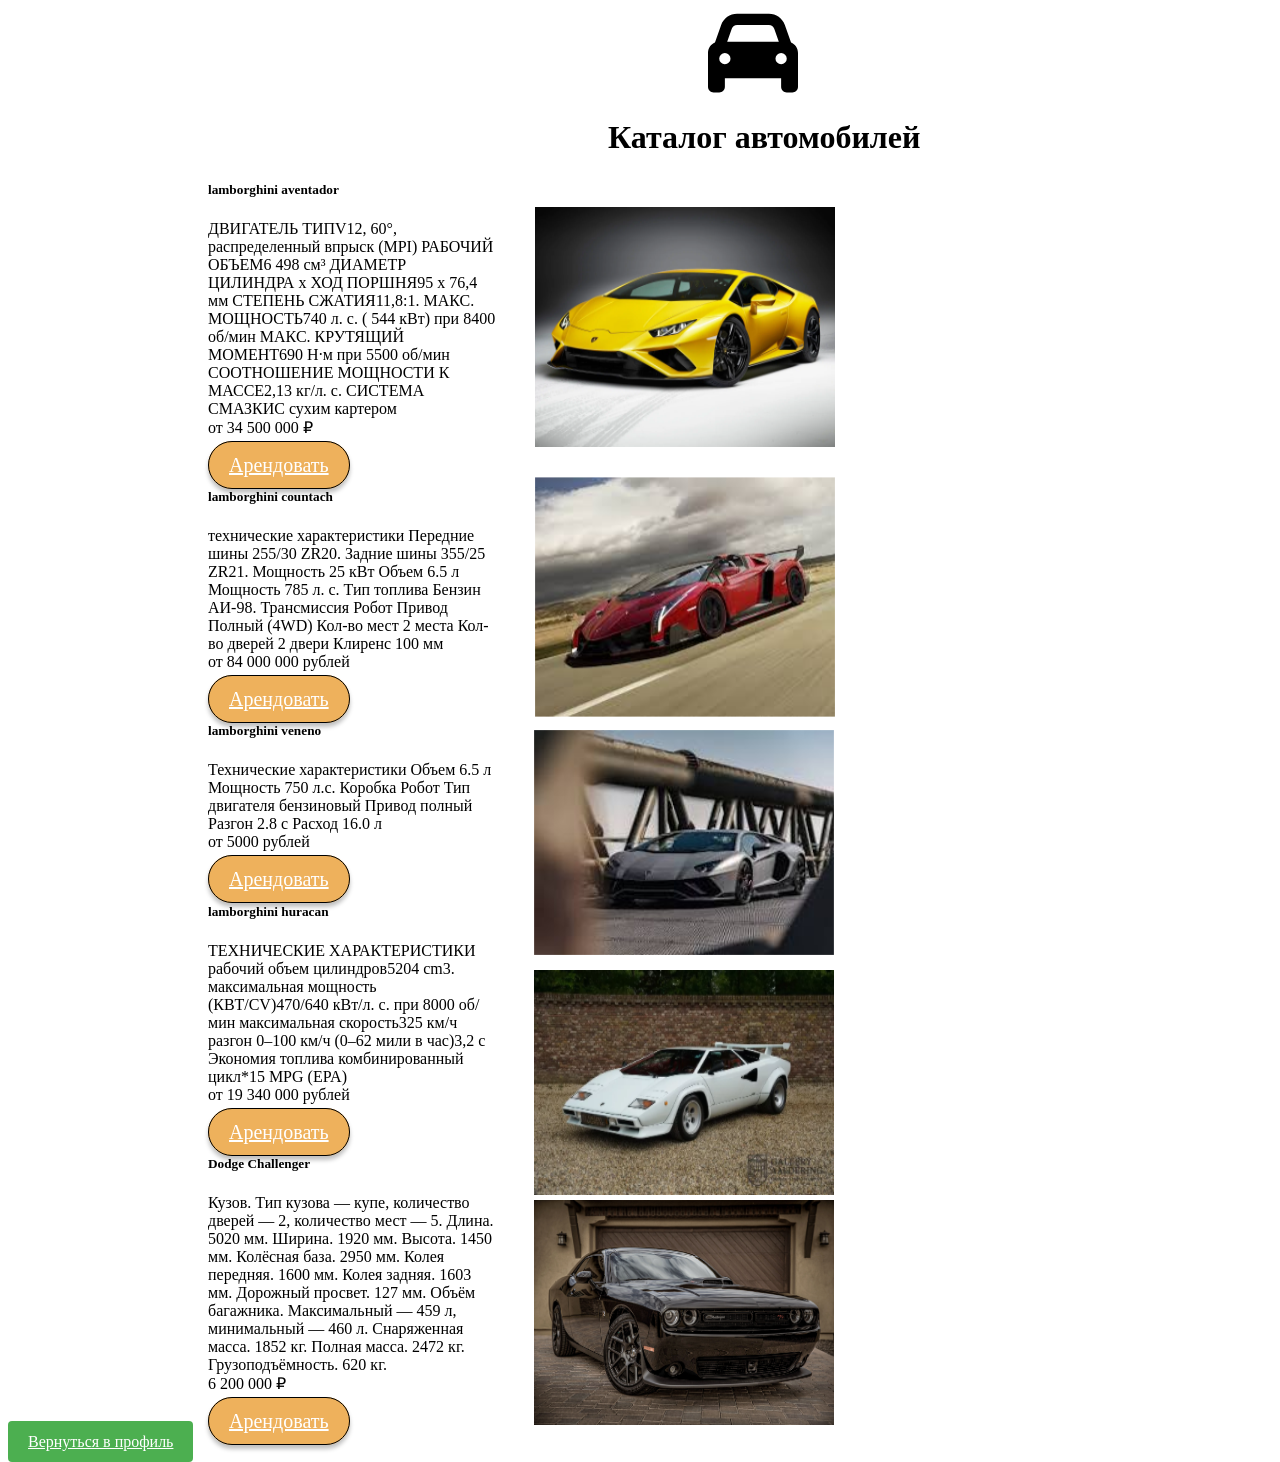
<file: src/catalog-auto.html>
<!DOCTYPE html>
<html lang="en">
<head>
    <link rel="stylesheet" href="../css/style.css">
    <meta charset="UTF-8">
    <meta name="viewport" content="width=device-width, initial-scale=1.0">
    <title>Каталог автомобилей</title>
</head>
<body>
    <div class="contanier">
        <img src="../accents/car-solid.svg" alt="car" class="car-catalog">
        <h1>Каталог автомобилей</h1>
    </div>
    <div class="card" style="width: 18rem;">
        <img src="../accents/lamba.png" class="card-img-top" alt="lamba">
        <div class="card-body">
          <h5 class="card-title">lamborghini aventador</h5>
          <p class="card-text">ДВИГАТЕЛЬ
            ТИПV12, 60°, распределенный впрыск (MPI)
            РАБОЧИЙ ОБЪЕМ6 498 см³
            ДИАМЕТР ЦИЛИНДРА х ХОД ПОРШНЯ95 x 76,4 мм
            СТЕПЕНЬ СЖАТИЯ11,8:1.
            МАКС. МОЩНОСТЬ740 л. с. ( 544 кВт) при 8400 об/мин
            МАКС. КРУТЯЩИЙ МОМЕНТ690 Н·м при 5500 об/мин
            СООТНОШЕНИЕ МОЩНОСТИ К МАССЕ2,13 кг/л. с.
            СИСТЕМА СМАЗКИС сухим картером<br>от 34 500 000 ₽</p>
          <a href="#" class="btn btn-primary">Арендовать</a>
        </div>
      </div>
      <div class="card" style="width: 18rem;">
        <img src="../accents/lamba-2.png" class="card-img-top-2" alt="car">
        <div class="card-body">
          <h5 class="card-title">lamborghini countach</h5>
          <p class="card-text">технические характеристики
            Передние шины 255/30 ZR20. Задние шины 355/25 ZR21.
            Мощность 25 кВт
            Объем 6.5 л Мощность 785 л. с.
            Тип топлива Бензин АИ-98.
            Трансмиссия Робот Привод Полный (4WD)
            Кол-во мест 2 места Кол-во дверей 2 двери
            Клиренс 100 мм <br>  от 84 000 000 рублей</p>
          <a href="#" class="btn btn-primary">Арендовать</a>
        </div>
      </div>
      <div class="card" style="width: 18rem;">
        <img src="../accents/lamba-3.png" class="card-img-top-3" alt="car">
        <div class="card-body">
          <h5 class="card-title">lamborghini veneno</h5>
          <p class="card-text">Технические характеристики
            Объем  6.5 л
            Мощность  750 л.с.
            Коробка  Робот 
            Тип двигателя  бензиновый 
            Привод  полный 
            Разгон 2.8 с
            Расход 16.0 л <br>от 5000 рублей</p>
          <a href="#" class="btn btn-primary">Арендовать</a>
        </div>
      </div>
      <div class="card" style="width: 18rem;">
        <img src="../accents/lamba-4.png"class="card-img-top-4" alt="car">
        <div class="card-body">
          <h5 class="card-title">lamborghini huracan</h5>
          <p class="card-text">ТЕХНИЧЕСКИЕ ХАРАКТЕРИСТИКИ
            рабочий объем цилиндров5204 cm3.
            максимальная мощность (КВТ/CV)470/640 кВт/л. с. при 8000 об/мин
            максимальная скорость325 км/ч
            разгон 0–100 км/ч (0–62 мили в час)3,2 с
            Экономия топлива комбинированный цикл*15 MPG (EPA)
            <br> от 19 340 000 рублей</p>
          <a href="#" class="btn btn-primary">Арендовать</a>
        </div>
      </div>
      <div class="card" style="width: 18rem;">
        <img src="../accents/dodge.jpg" class="card-img-top-5" alt="dodge">
        <div class="card-body">
          <h5 class="card-title">Dodge Challenger</h5>
          <p class="card-text">Кузов. Тип кузова — купе, количество дверей — 2, количество мест — 5.

            Длина. 5020 мм.
            
            Ширина. 1920 мм.
            
            Высота. 1450 мм.
            
            Колёсная база. 2950 мм.
            
            Колея передняя. 1600 мм.
            
            Колея задняя. 1603 мм.
            
            Дорожный просвет. 127 мм.
            
            Объём багажника. Максимальный — 459 л, минимальный — 460 л.
            
            Снаряженная масса. 1852 кг.
            
            Полная масса. 2472 кг.
            
            Грузоподъёмность. 620 кг. <br>6 200 000 ₽</p>
          <a href="#" class="btn btn-primary">Арендовать</a>
        </div>
      </div>
      <a href="../src/profile.html">Вернуться в профиль</a>
</body>
</html>
</file>
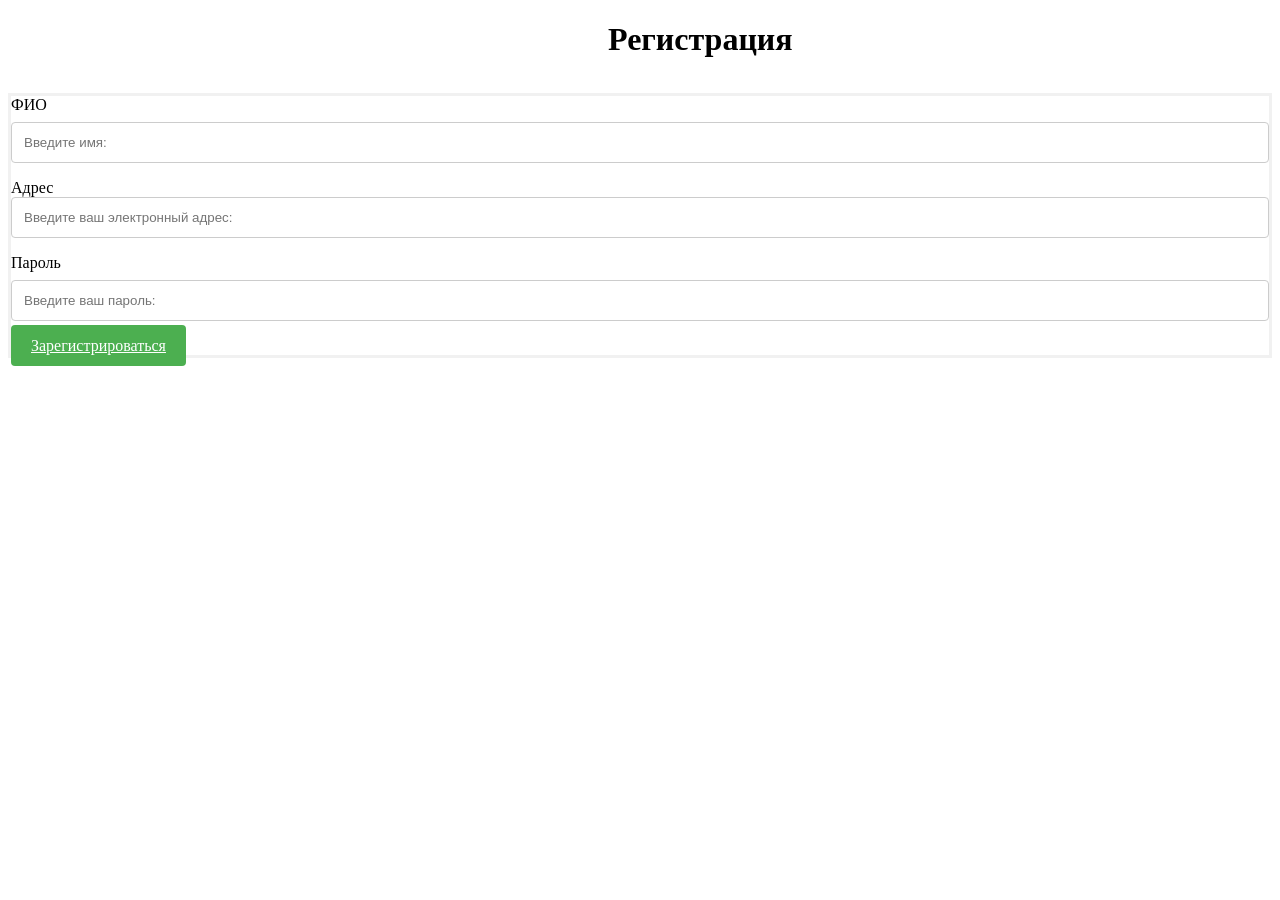
<file: src/registration.html>
<!DOCTYPE html>
<html lang="en">
<head>
    <link rel="stylesheet" href="../css/style.css">
    <meta charset="UTF-8">
    <meta name="viewport" content="width=device-width, initial-scale=1.0">
    <title>Регистрация</title>
</head>
<body>
    <h1>Регистрация</h1>
    <form action="" method="post">
        <label for="name">ФИО</label>
        <input type="text" id="name" name="name" placeholder="Введите имя: " required>
      
        <label for="email">Адрес</label>
        <input type="email" id="email" name="email" placeholder="Введите ваш электронный адрес: " required>
      
        <label for="password">Пароль</label>
        <input type="password" id="password" name="password" placeholder="Введите ваш пароль: " required>
      
        <a href="../src/profile.html">Зарегистрироваться</a>
      </form>
      
</body>
</html>
</file>
<file: css/style.css>
img{
    width: 20px;
    margin-left: 300px;
    justify-content:center ;
    display: flex;

}
@media(min-width: 200px) and(max-width: 667px)
{
   
}

h1{
    margin-left: 600px;
    white-space: nowrap;
    width: 50px;
    height: 50px;
    justify-content: baseline;
    display: flex;
    &:hover{
        color:  rgb(51, 8, 107);;
    }

}
/* Bordered form */
form {
    border: 3px solid #f1f1f1;
}

/* Full-width inputs */
input[type=text], input[type=password] {
    width: 100%;
    padding: 12px 20px;
    margin: 8px 0;
    display: inline-block;
    border: 1px solid #ccc;
    box-sizing: border-box;
}

/* Set a style for all buttons */
button {
    background-color: #4CAF50;
    color: white;
    padding: 14px 20px;
    margin: 8px 0;
    border: none;
    cursor: pointer;
    width: 100%;
}

/* Add a hover effect for buttons */
button:hover {
    opacity: 0.8;
}

/* Extra style for the cancel button (red) */
.cancelbtn {
    width: auto;
    padding: 10px 18px;
    background-color: #f44336;
}

/* Center the avatar image inside this container */
.imgcontainer {
    text-align: center;
    margin: 24px 0 12px 0;
}

/* Avatar image */
img.avatar {
    width: 40%;
    border-radius: 50%;
}

/* Add padding to containers */
.container {
    padding: 16px;
}

/* The "Forgot password" text */
span.psw {
    float: right;
    padding-top: 16px;
}

/* Change styles for span and cancel button on extra small screens */
@media screen and (max-width: 300px) {
    span.psw {
        display: block;
        float: none;
    }
    .cancelbtn {
        width: 100%;
    }
}
.user{
    margin-top: 200px;
    margin-left: 800px;
    width: 200px;
    height: 100px;
}
div.menu{
    margin-top: 100px;
    margin-left: 300px;
    padding: 9px;
    border: 1px solid  black;
    border-radius: 10px;
width: 600px;
}
.table{
    width: 90px;
}
.card{
    width: 90px;
    margin-top:-10px;
margin-left: 200px;
}
div.menu-2{
    margin-top: -190px;
    margin-left: 1000px;
    padding: 9px;
    border: 1px solid  black;
    border-radius: 10px;
width: 600px;
}
.tarif{
    margin-top: auto;
    margin-left: 180px;

}
.booking{
    margin-top: 10px;
margin-left: 150px;
}
div.menu-3{
    margin-top: -170px;
    margin-left: 1800px;
    padding: 9px;
    border: 1px solid  black;
    border-radius: 10px;
width: 600px;
}
.money{
    width: 90px;
    margin-top:-10px;
margin-left: 200px;
}
.pay{
    margin-left: 150px;
}
div.menu-4{
    margin-top: -160px;
    margin-left: 2600px;
    padding: 9px;
    border: 1px solid  black;
    border-radius: 10px;
width: 600px;
}
.car{
width: 90px;
}
.catalog-car{
    margin-left: 150px;
}
.car-catalog{
    width: 90px;
    margin-left: 700px;
}
.btn-primary{
    color: rgb(255, 255, 255);
font-family: Inter;
font-size: 20px;
font-weight: 400;
line-height: 24px;
letter-spacing: 0px;
text-align: center;
box-sizing: border-box;
border: 1px solid rgb(0, 0, 0);
border-radius: 67px;

box-shadow: 0px 4px 4px 0px rgba(0, 0, 0, 0.25);
background: rgba(230, 143, 20, 0.69);
}
.card-img-top{
    /* image */
position: absolute;
width: 300px;
height: 240px;
left: 235px;
right: 1105px;
top: 207px;
bottom: 377px;
}
.card-img-top-2{
    /* image */
position: absolute;
width: 300px;
height: 240px;
left: 235px;
right: 1105px;
top: 477px;
bottom: 377px;
}
.card-img-top-3{
    /* image */
position: absolute;
width: 300px;
height: 225px;
left: 234px;
right: 1106px;
top: 730px;
bottom: 400px;
}
.card-img-top-4{
    position: absolute;
width: 300px;
height: 225px;
left: 234px;
right: 1106px;
top: 970px;
bottom: 400px;
}
.card-img-top-5{
    position: absolute;
    width: 300px;
    height: 225px;
    left: 234px;
    right: 1106px;
    top: 1200px;
    bottom: 400px;
}
.container {
    max-width: 500px;
    margin: auto;
    padding: 20px;
    background-color: #fff;
    border-radius: 5px;
    box-shadow: 0 0 5px rgba(0, 0, 0, 0.3);
  }
  
  h2 {
    text-align: center;
    margin-bottom: 20px;
  }
  
  input[type="text"],
  input[type="email"],
  input[type="password"] {
    width: 100%;
    padding: 12px;
    border: 1px solid #ccc;
    border-radius: 4px;
    box-sizing: border-box;
    margin-bottom: 16px;
  }
  
a{
    background-color: #4CAF50;
    color: #fff;
    padding: 12px 20px;
    border: none;
    border-radius: 4px;
    cursor: pointer;
    font-size: 16px;
  }
a:hover {
    background-color: #45a049;
  }
</file>
